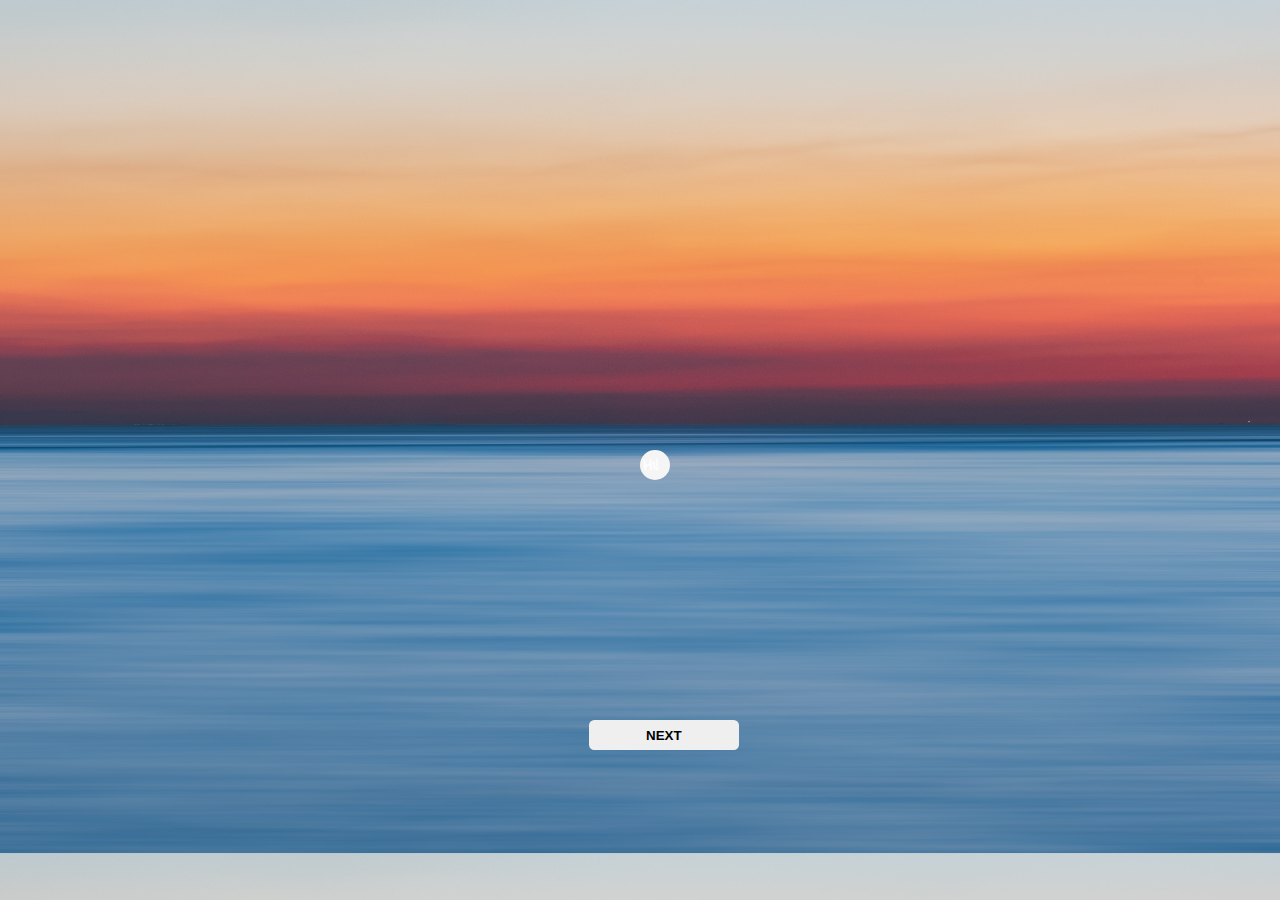
<file: templates/home.html>
<!DOCTYPE html>
<head>
    <title>SomeBuddy</title>
    <link rel="stylesheet" href="../static/css/index.css">
    <link rel="preconnect" href="https://fonts.googleapis.com">
    <link rel="preconnect" href="https://fonts.gstatic.com" crossorigin>
    <link href="https://fonts.googleapis.com/css2?family=Indie+Flower&display=swap" rel="stylesheet">
    <style>
        form{
            position: absolute;
            top: 75%;
            left: 50%;
            transform: translate(-50%, -50%);
            font-size: bold;
        }
    </style>
</head>
<html>
<body>
    <div class='outer'><h4>HI!</h4></div>
    <!-- <form action="" method="post"><label for="name">Would you like to name your buddy: <input type="text" id="buddy_name" name="buddy_name"></label>
        <button type="submit">Change</button>
    </form> -->
    <button type="button" class="nxt-btn"><a href="home" class="next-link">NEXT</a></button>
</body>
</html>
</file>
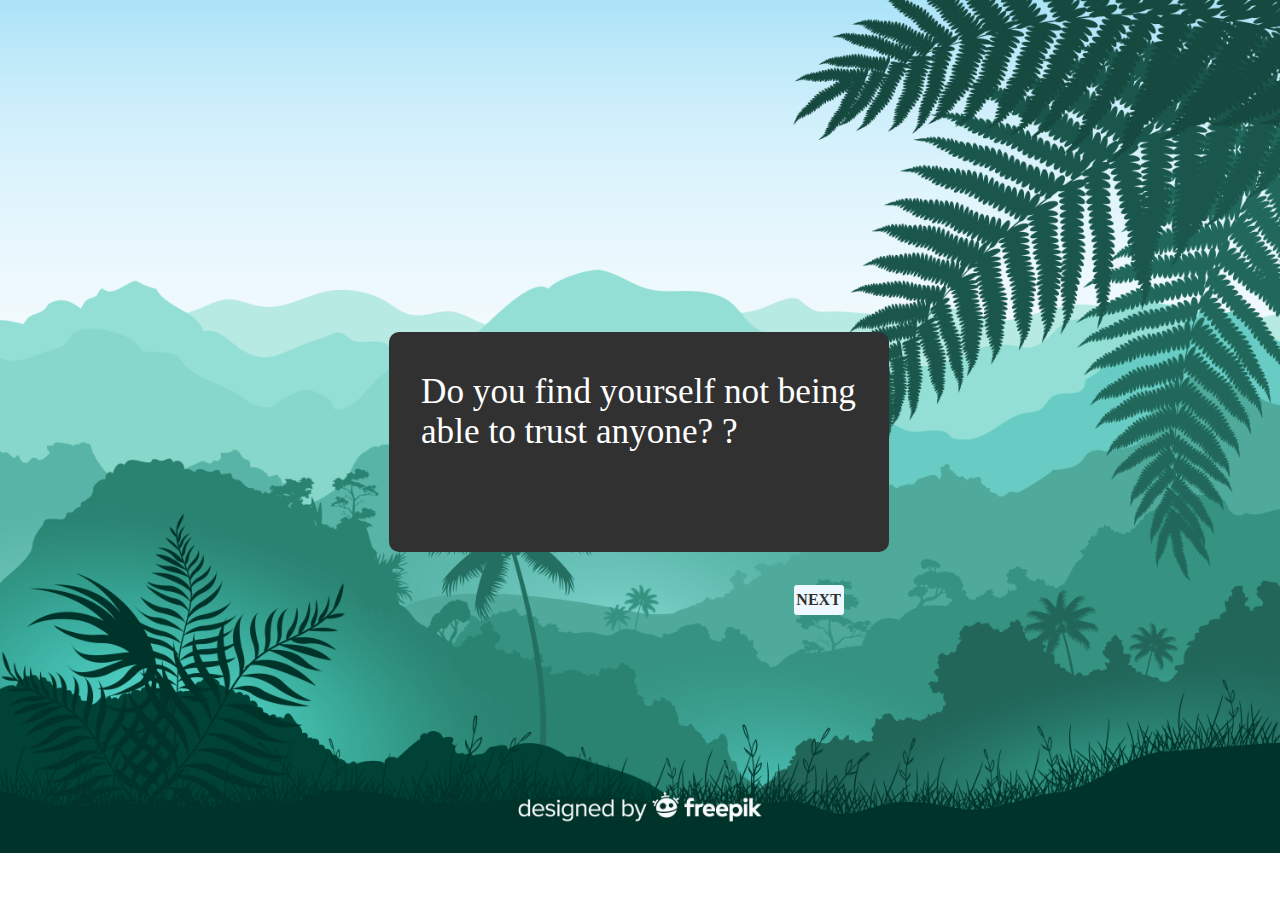
<file: templates/ques1.html>
<!DOCTYPE html>
<html lang="en">
<head>
    <meta charset="UTF-8">
    <meta http-equiv="X-UA-Compatible" content="IE=edge">
    <link rel="stylesheet" href="../static/css/card.css">
    <meta name="viewport" content="width=device-width, initial-scale=1.0">
    <title>SomeBuddy</title>
    <script src="https://ajax.googleapis.com/ajax/libs/jquery/3.2.1/jquery.min.js"></script>
    <style>
        body{
            background: url('../static/images/panoramic-view-foliage-tropical-forest-trees/2805830.jpg');
            background-size: cover;
            background-repeat: no-repeat;
        }
    </style>
    <script>
        $(document).ready(function(){
            $('input:checkbox').click(function() {
                $('input:checkbox').not(this).prop('checked', false);
            });
        });
        </script>
</head>
<body>
    <main>
        <form action="" method="post">
            
            <!--change-->
            <div class="container">
            <div class="flip">
                <div class="front">
                   <h1>Do you find yourself not being able to trust anyone? ? </hi>
                </div>
                <div class="back">
                   <h2>Your Answer:</h2>
                   <input type="checkbox" id="yes-opt" value="1" name="yes-opt" class="inputs">Yes <br>
                   <input type="checkbox" value="0" name="yes-opt" class="inputs">No <br>
                   <input type="checkbox" value="0.5" name="yes-opt" class="inputs">May Be <br>
                   <button type="submit" class="sub-btn" onClick="myFunction();">Submit</button>
                </div>
            </div>
        </div>
        </form>
        <a href="q2" class="next-link">NEXT</a>
    </main>
</body>
</html>
</file>
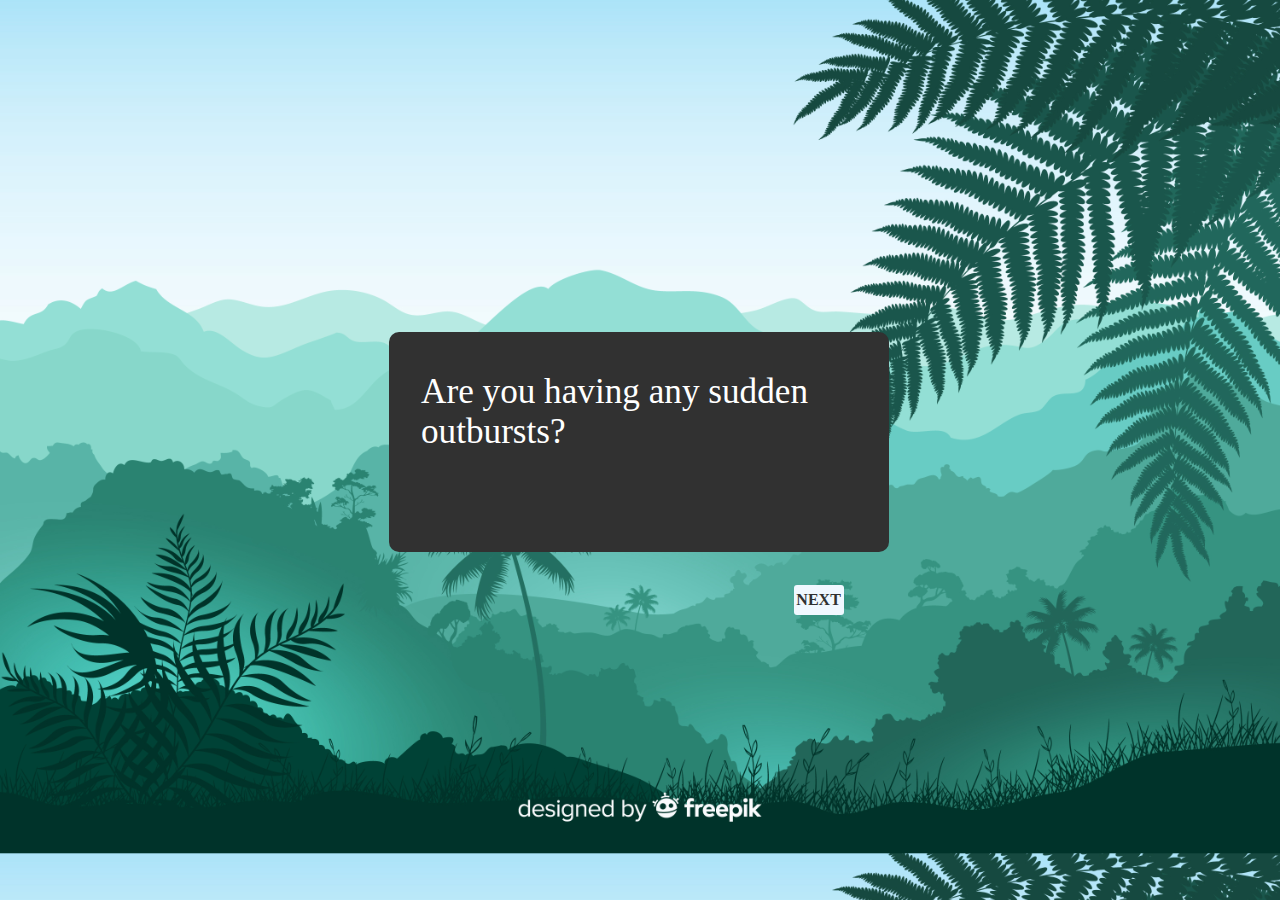
<file: templates/ques2.html>
<!DOCTYPE html>
<html lang="en">
<head>
    <meta charset="UTF-8">
    <meta http-equiv="X-UA-Compatible" content="IE=edge">
    <link rel="stylesheet" href="../static/css/card.css">
    <meta name="viewport" content="width=device-width, initial-scale=1.0">
    <title>SomeBuddy</title>
    <script src="https://ajax.googleapis.com/ajax/libs/jquery/3.2.1/jquery.min.js"></script>
    <style>
        body{
            background: url('../static/images/panoramic-view-foliage-tropical-forest-trees/2805830.jpg');
            background-size: cover;
        }
    </style>
    <script>
        $(document).ready(function(){
            $('input:checkbox').click(function() {
                $('input:checkbox').not(this).prop('checked', false);
            });
        });
        </script>
</head>
<body>
    <main>
        <form action="" method="post">
            
            <!--change-->
            <div class="container">
            <div class="flip">
                <div class="front">
                   <h1>Are you having any sudden outbursts? </hi>
                </div>
                <div class="back">
                   <h2>Your Answer:</h2>
                   <input type="checkbox" id="yes-opt" value="1" name="yes-opt" class="inputs">Yes <br>
                   <input type="checkbox" value="0" name="yes-opt" class="inputs">No <br>
                   <input type="checkbox" value="0.5" name="yes-opt" class="inputs">May Be <br>
                   <button type="submit" class="sub-btn">Submit</button>
                </div>
            </div>
        </div>
        </form>
        <a href="./q3" class="next-link">NEXT</a>
    </main>
</body>
</html>
</file>
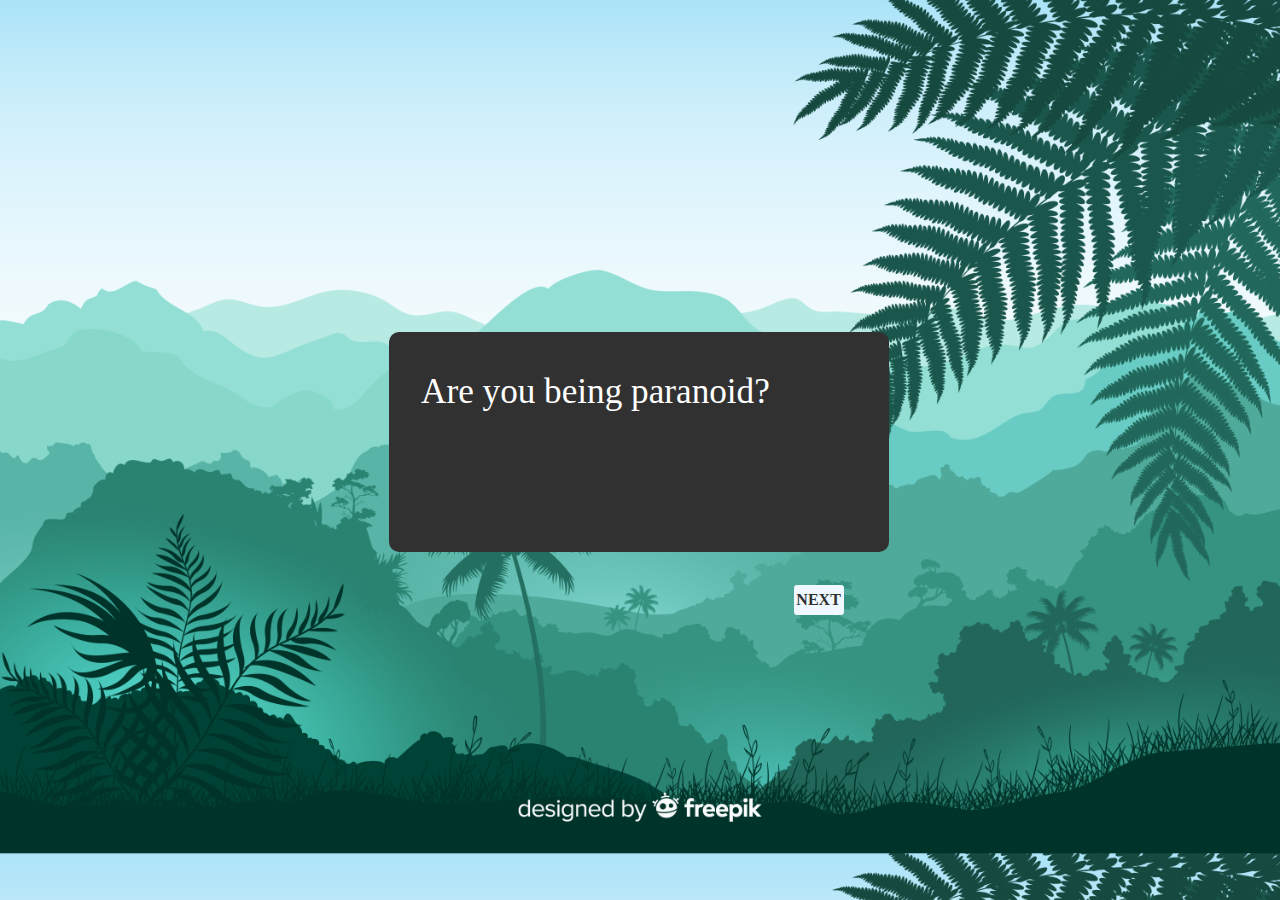
<file: templates/ques3.html>
<!DOCTYPE html>
<html lang="en">
<head>
    <meta charset="UTF-8">
    <meta http-equiv="X-UA-Compatible" content="IE=edge">
    <link rel="stylesheet" href="../static/css/card.css">
    <meta name="viewport" content="width=device-width, initial-scale=1.0">
    <title>SomeBuddy</title>
    <script src="https://ajax.googleapis.com/ajax/libs/jquery/3.2.1/jquery.min.js"></script>
    <style>
        body{
            background: url('../static/images/panoramic-view-foliage-tropical-forest-trees/2805830.jpg');
            background-size: cover;
        }
    </style>
    <script>
        $(document).ready(function(){
            $('input:checkbox').click(function() {
                $('input:checkbox').not(this).prop('checked', false);
            });
        });
        </script>
</head>
<body>
    <main>
        <form action="" method="post">
            
            <!--change-->
            <div class="container">
            <div class="flip">
                <div class="front">
                   <h1>Are you being paranoid?</hi>
                </div>
                <div class="back">
                   <h2>Your Answer:</h2>
                   <input type="checkbox" id="yes-opt" value="1" name="yes-opt" class="inputs">Yes <br>
                   <input type="checkbox" value="0" name="yes-opt" class="inputs">No <br>
                   <input type="checkbox" value="0.5" name="yes-opt" class="inputs">May Be <br>
                   <button type="submit" class="sub-btn">Submit</button>
                </div>
            </div>
        </div>
        </form>
        <a href="./q4" class="next-link">NEXT</a>
    </main>
</body>
</html>
</file>
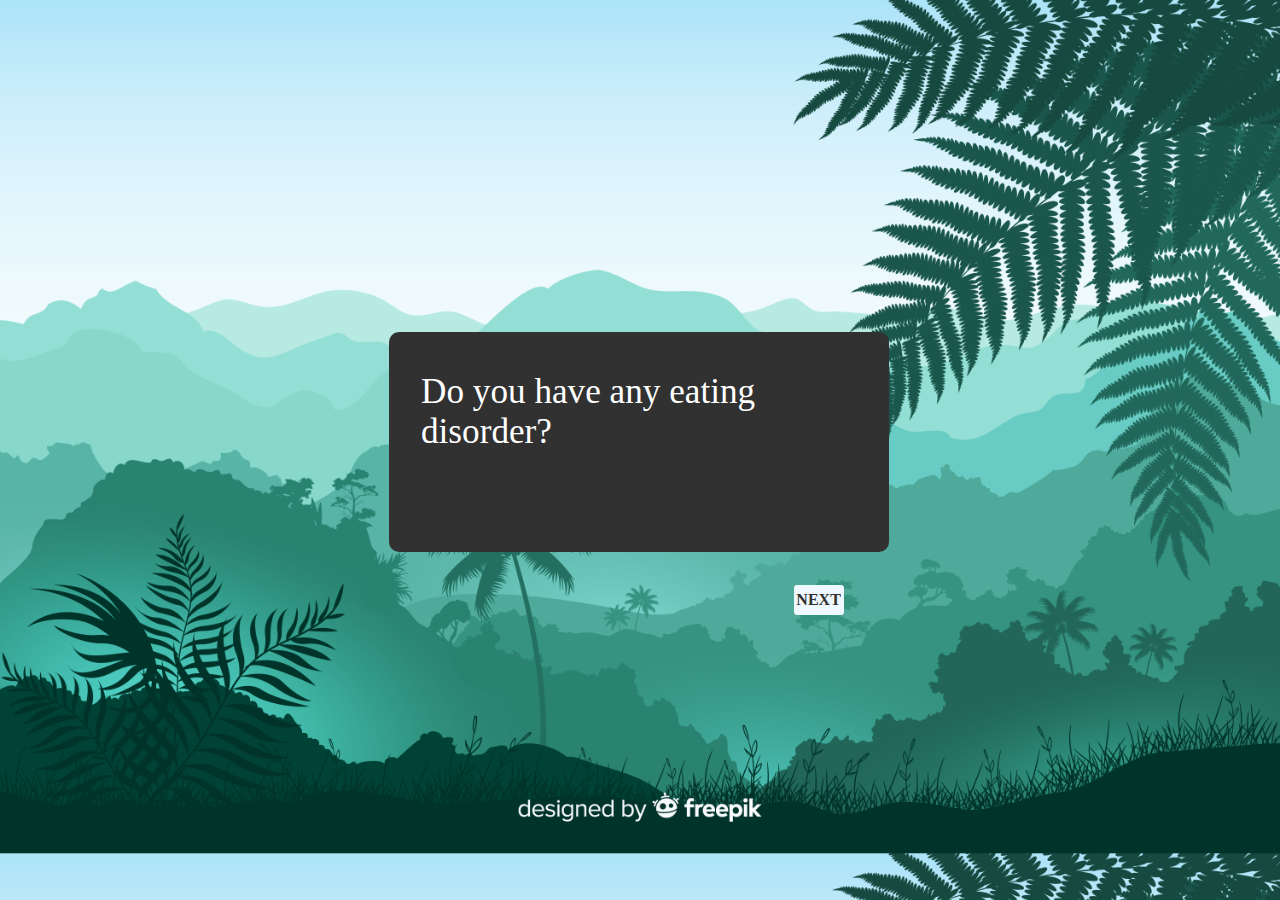
<file: templates/ques4.html>
<!DOCTYPE html>
<html lang="en">
<head>
    <meta charset="UTF-8">
    <meta http-equiv="X-UA-Compatible" content="IE=edge">
    <link rel="stylesheet" href="../static/css/card.css">
    <meta name="viewport" content="width=device-width, initial-scale=1.0">
    <title>SomeBuddy</title>
    <script src="https://ajax.googleapis.com/ajax/libs/jquery/3.2.1/jquery.min.js"></script>
    <style>
        body{
            background: url('../static/images/panoramic-view-foliage-tropical-forest-trees/2805830.jpg');
            background-size: cover;
        }
    </style>
    <script>
        $(document).ready(function(){
            $('input:checkbox').click(function() {
                $('input:checkbox').not(this).prop('checked', false);
            });
        });
        </script>
</head>
<body>
    <main>
        <form action="" method="post">
            
            <!--change-->
            <div class="container">
            <div class="flip">
                <div class="front">
                   <h1>Do you have any eating disorder? </hi>
                </div>
                <div class="back">
                   <h2>Your Answer:</h2>
                   <input type="checkbox" id="yes-opt" value="1" name="yes-opt" class="inputs">Yes <br>
                   <input type="checkbox" value="0" name="yes-opt" class="inputs">No <br>
                   <input type="checkbox" value="0.5" name="yes-opt" class="inputs">May Be <br>
                   <button type="submit" class="sub-btn">Submit</button>
                </div>
            </div>
        </div>
        </form>
        <a href="./q5" class="next-link">NEXT</a>
    </main>
</body>
</html>
</file>
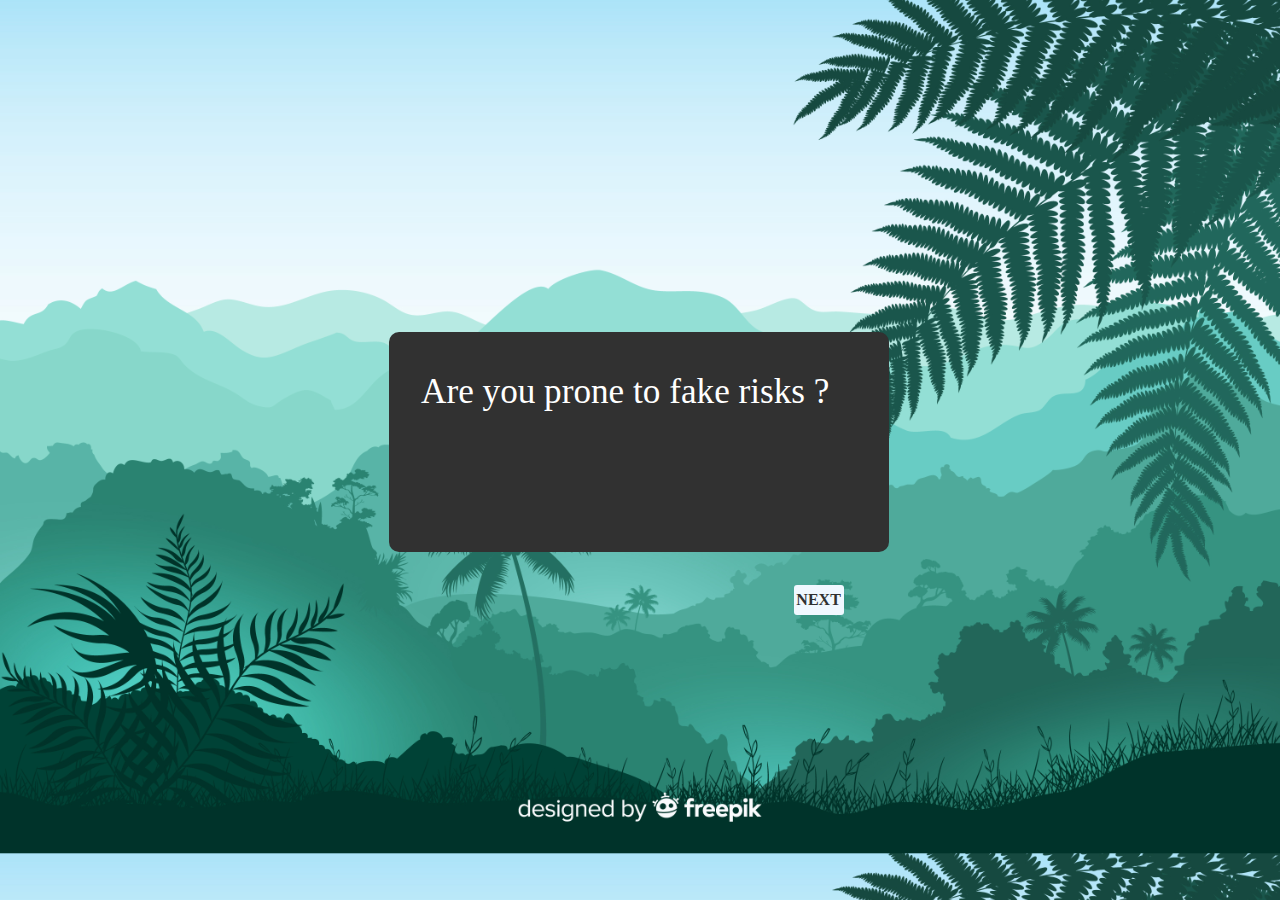
<file: templates/ques5.html>
<!DOCTYPE html>
<html lang="en">
<head>
    <meta charset="UTF-8">
    <meta http-equiv="X-UA-Compatible" content="IE=edge">
    <link rel="stylesheet" href="../static/css/card.css">
    <meta name="viewport" content="width=device-width, initial-scale=1.0">
    <title>SomeBuddy</title>
    <script src="https://ajax.googleapis.com/ajax/libs/jquery/3.2.1/jquery.min.js"></script>
    <style>
        body{
            background: url('../static/images/panoramic-view-foliage-tropical-forest-trees/2805830.jpg');
            background-size: cover;
        }
    </style>
    <script>
        $(document).ready(function(){
            $('input:checkbox').click(function() {
                $('input:checkbox').not(this).prop('checked', false);
            });
        });
        </script>
</head>
<body>
    <main>
        <form action="" method="post">
            
            <!--change-->
            <div class="container">
            <div class="flip">
                <div class="front">
                   <h1>Are you prone to fake risks ? </hi>
                </div>
                <div class="back">
                   <h2>Your Answer:</h2>
                   <input type="checkbox" id="yes-opt" value="1" name="yes-opt" class="inputs">Yes <br>
                   <input type="checkbox" value="0" name="yes-opt" class="inputs">No <br>
                   <input type="checkbox" value="0.5" name="yes-opt" class="inputs">May Be <br>
                   <button type="submit" class="sub-btn">Submit</button>
                </div>
            </div>
        </div>
        </form>
        <a href="./q6" class="next-link">NEXT</a>
    </main>
</body>
</html>
</file>
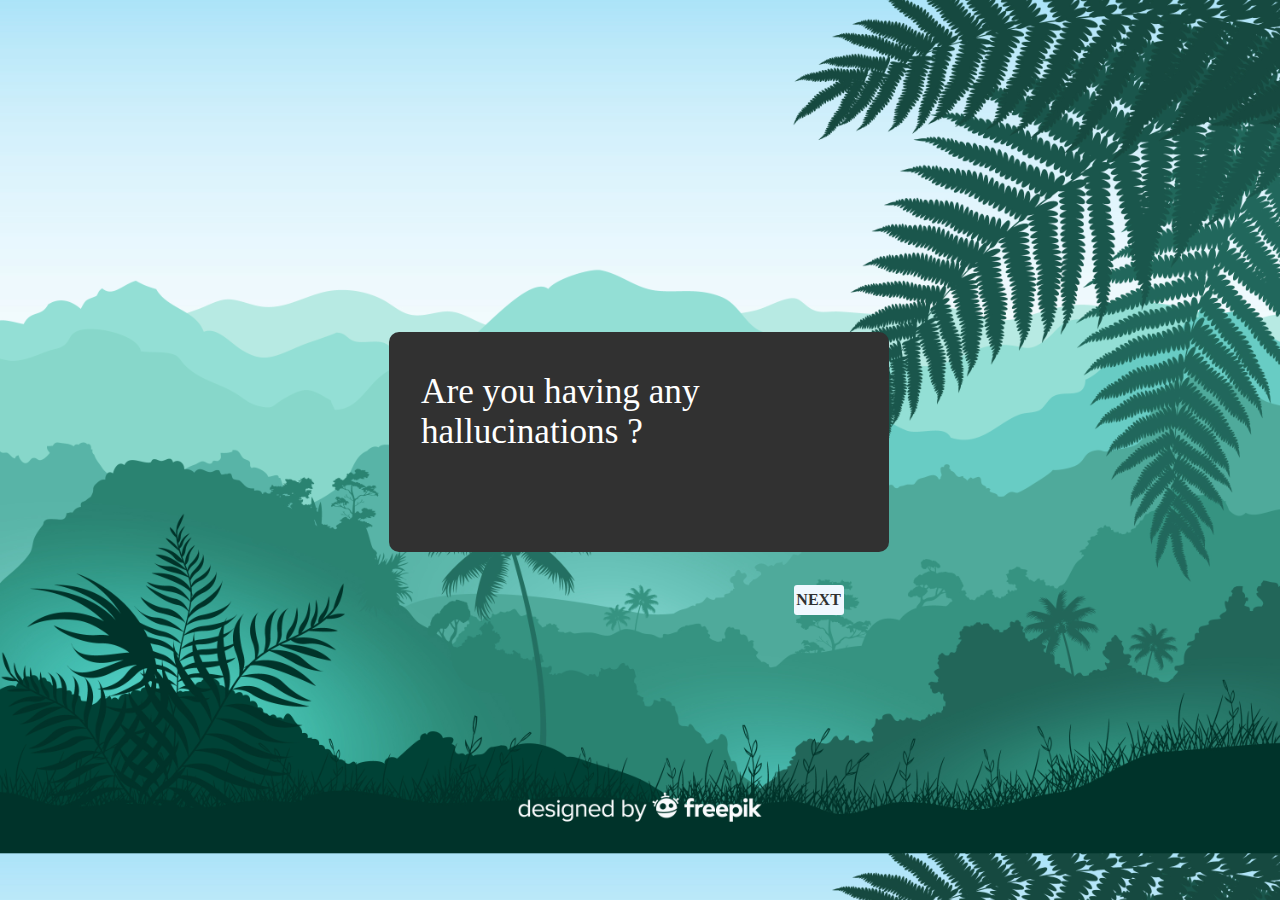
<file: templates/ques6.html>
<!DOCTYPE html>
<html lang="en">
<head>
    <meta charset="UTF-8">
    <meta http-equiv="X-UA-Compatible" content="IE=edge">
    <link rel="stylesheet" href="../static/css/card.css">
    <meta name="viewport" content="width=device-width, initial-scale=1.0">
    <title>SomeBuddy</title>
    <script src="https://ajax.googleapis.com/ajax/libs/jquery/3.2.1/jquery.min.js"></script>
    <style>
        body{
            background: url('../static/images/panoramic-view-foliage-tropical-forest-trees/2805830.jpg');
            background-size: cover;
        }
    </style>
    <script>
        $(document).ready(function(){
            $('input:checkbox').click(function() {
                $('input:checkbox').not(this).prop('checked', false);
            });
        });
        </script>
</head>
<body>
    <main>
        <form action="" method="post">
            
            <!--change-->
            <div class="container">
            <div class="flip">
                <div class="front">
                   <h1> Are you having any hallucinations ? </hi>
                </div>
                <div class="back">
                   <h2>Your Answer:</h2>
                   <input type="checkbox" id="yes-opt" value="1" name="yes-opt" class="inputs">Yes <br>
                   <input type="checkbox" value="0" name="yes-opt" class="inputs">No <br>
                   <input type="checkbox" value="0.5" name="yes-opt" class="inputs">May Be <br>
                   <button type="submit" class="sub-btn">Submit</button>
                </div>
            </div>
        </div>
        </form>
        <a href="./q7"  class="next-link">NEXT</a>
    </main>
</body>
</html>
</file>
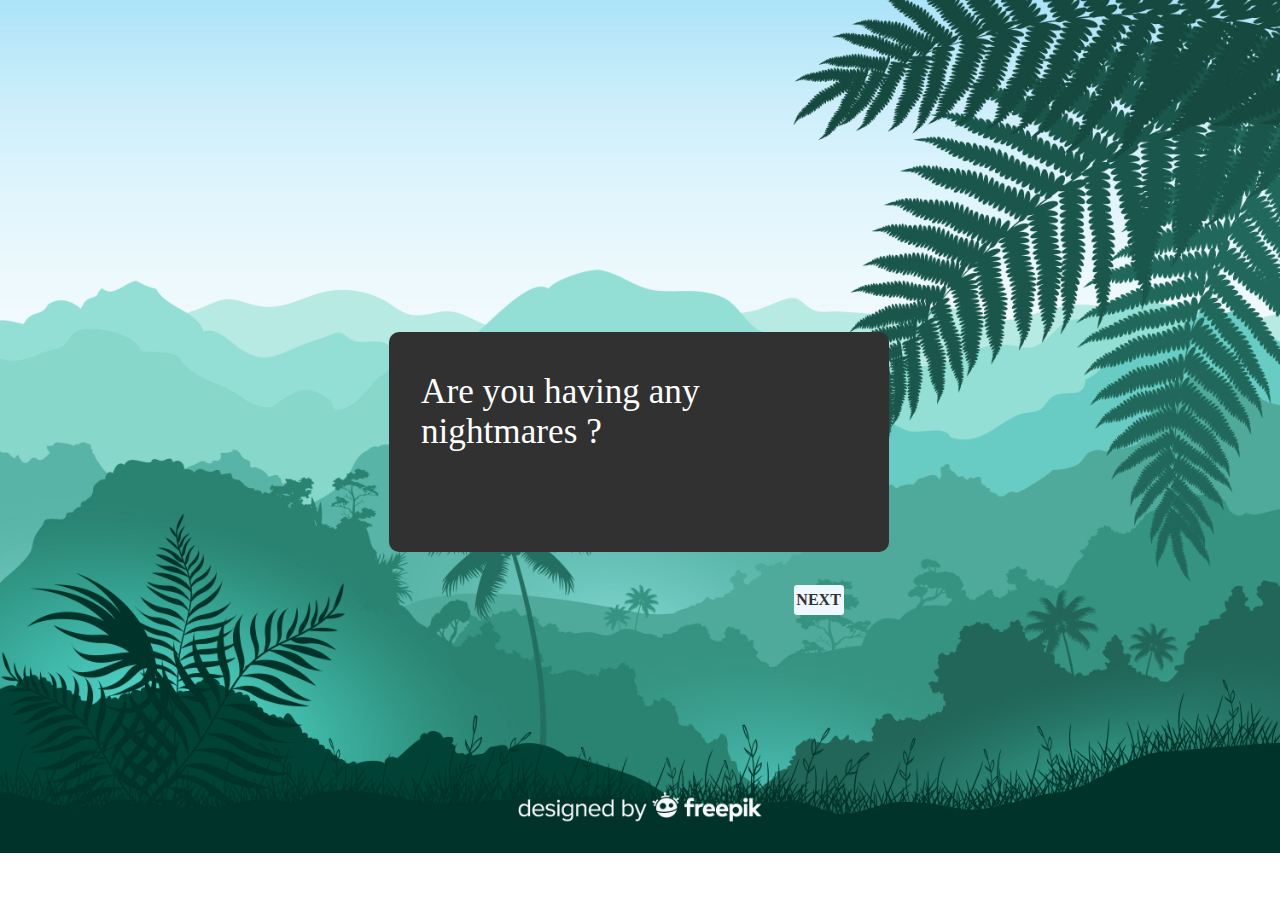
<file: templates/ques7.html>
<!DOCTYPE html>
<html lang="en">
<head>
    <meta charset="UTF-8">
    <meta http-equiv="X-UA-Compatible" content="IE=edge">
    <link rel="stylesheet" href="../static/css/card.css">
    <meta name="viewport" content="width=device-width, initial-scale=1.0">
    <title>SomeBuddy</title>
    <script src="https://ajax.googleapis.com/ajax/libs/jquery/3.2.1/jquery.min.js"></script>
    <style>
        body{
            background: url('../static/images/panoramic-view-foliage-tropical-forest-trees/2805830.jpg');
            background-size: cover;
            background-repeat: no-repeat;
        }
    </style>
    <script>
        $(document).ready(function(){
            $('input:checkbox').click(function() {
                $('input:checkbox').not(this).prop('checked', false);
            });
        });
        </script>
</head>
<body>
    <main>
        <form action="" method="post">
            
            <!--change-->
            <div class="container">
            <div class="flip">
                <div class="front">
                   <h1>Are you having any nightmares ? </hi>
                </div>
                <div class="back">
                   <h2>Your Answer:</h2>
                   <input type="checkbox" id="yes-opt" value="1" name="yes-opt" class="inputs">Yes <br>
                   <input type="checkbox" value="0" name="yes-opt" class="inputs">No <br>
                   <input type="checkbox" value="0.5" name="yes-opt" class="inputs">May Be <br>
                   <button type="submit" class="sub-btn">Submit</button>
                </div>
            </div>
        </div>
        </form>
        <a href="/result" class="next-link">NEXT</a>
    </main>
</body>
</html>
</file>
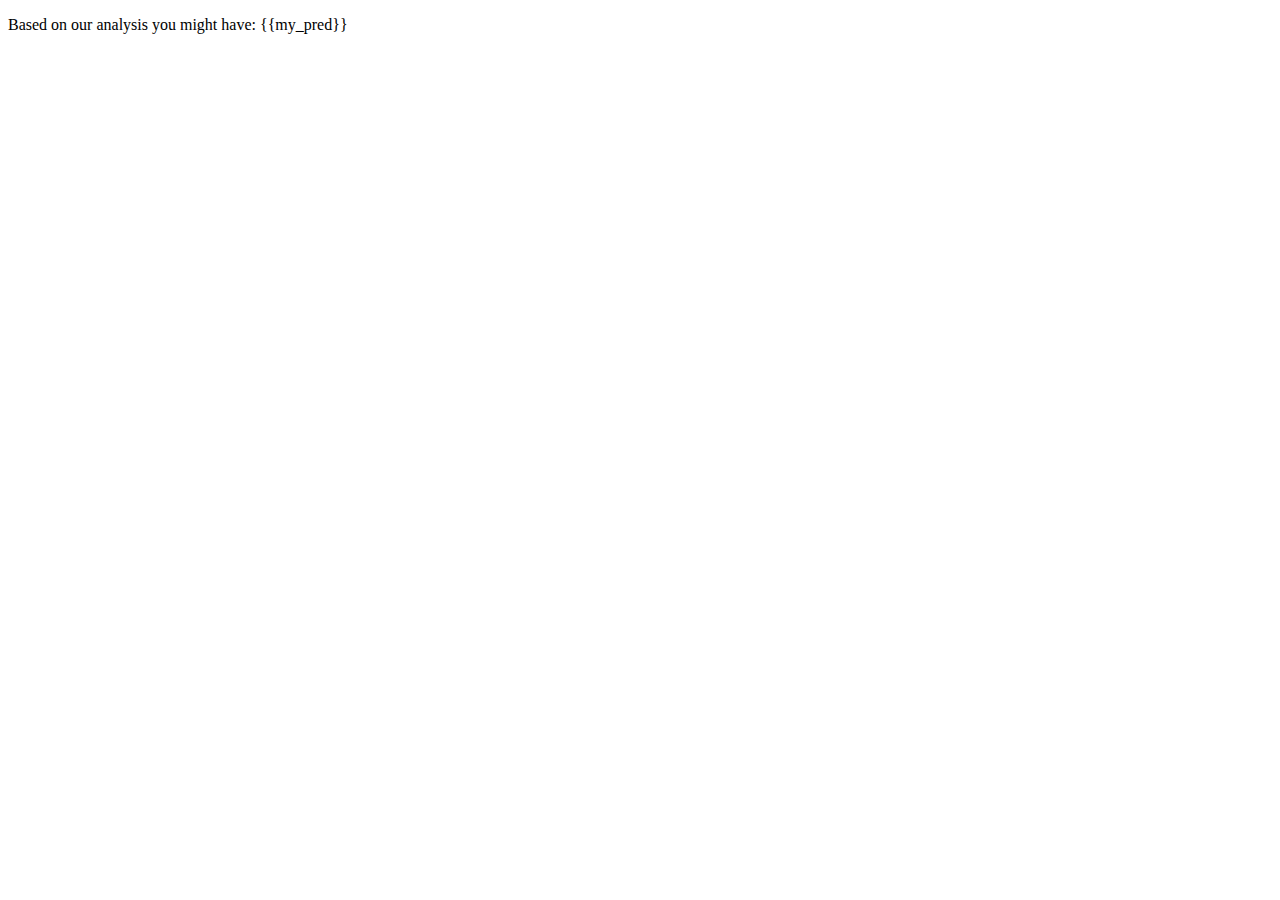
<file: templates/result.html>
<!DOCTYPE html>
<html lang="en">
<head>
    <meta charset="UTF-8">
    <meta http-equiv="X-UA-Compatible" content="IE=edge">
    <meta name="viewport" content="width=device-width, initial-scale=1.0">
    <title>Result</title>
</head>
<body>
    <p>Based on our analysis you might have: {{my_pred}}</p>
</body>
</html>
</file>
<file: static/css/index.css>
/**.arrow {
    box-sizing: border-box;
    height: 5vw;
    width: 5vw;
    border-style: solid;
    border-color: white;
    border-width: 0px 1px 1px 0px;
    transform: rotate(45deg);
    transition: border-width 150ms ease-in-out;
    position: absolute;
    top: 70%;
    left: 48%;
    animation: 3s arrowani;
  }
  
  .arrow:hover {
    border-bottom-width: 4px;
    border-right-width: 4px;
  }

  @keyframes arrowani{
    0%{
        color: transparent;
    }
    100%{
        color: black;
    }
}**/


  body{
    background: url('../images/pexels-abdullah-ghatasheh-1631677.jpg');
    background-size: cover;
    font-family: 'Indie Flower', cursive;
}



.outer{
width: 30px;
height: 30px;
background-color: #f5f5f5;
border-radius: 50%;
animation: 5s myani;
position: absolute;
top: 50%;
left: 50%;
color: white;
}
h4{
position: relative;
top: -5px;
left: 60%;
transform: translate(-50%, -50%);
}
.next-link{
color: black;
text-decoration: none;

}
@keyframes myani{
0%{
  color: #f5f5f5;
}
50%{
  color: #f5f5f5;
}
100%{
  transform: scale(8);
  box-shadow: 1px 1px 20px white;
  color: black;
  display: block;
}

}

.nxt-btn{
  position: absolute;
  top: 80%;
  left: 46%;
  height: 30px;
  width: 150px;
  cursor: pointer;
  border: none;
  border-radius: 0.4em;
  font-weight: bold;
}
</file>
<file: static/css/card.css>
.container{
    position: absolute;
    top: 50%;
    left: 50%;
    transform: translate(-50%, -50%);
  
}

body{
	background: url('../static/images/panoramic-view-foliage-tropical-forest-trees/2805830.jpg');
	background-size: cover;
	background-repeat: no-repeat;
}

/**Change**/
@import url('https://fonts.googleapis.com/css?family=Roboto+Mono');
 * {
	 box-sizing: border-box;
	 font-weight: normal;
}
 /**body {
	 color: #555;
	 background: #222;
	 text-align: center;
	 font-family: 'Roboto Mono';
	 padding: 1em;
}**/
 h1 {
	 font-size: 2.2em;
}
 .flip {
	 position: relative;
}
 .flip > .front, .flip > .back {
	 display: block;
	 transition-timing-function: cubic-bezier(0.175, 0.885, 0.32, 1.275);
	 transition-duration: 0.5s;
	 transition-property: transform, opacity;
}
 .flip > .front {
	 transform: rotateY(0deg);
}
 .flip > .back {
	 position: absolute;
	 opacity: 0;
	 top: 0px;
	 left: 0px;
	 width: 100%;
	 height: 100%;
	 transform: rotateY(-180deg);
}
 .flip:hover > .front {
	 transform: rotateY(180deg);
}
 .flip:hover > .back {
	 opacity: 1;
	 transform: rotateY(0deg);
}
 .flip.flip-vertical > .back {
	 transform: rotateX(-180deg);
}
 .flip.flip-vertical:hover > .front {
	 transform: rotateX(180deg);
}
 .flip.flip-vertical:hover > .back {
	 transform: rotateX(0deg);
}
 .flip {
	 position: relative;
	 display: inline-block;
	 margin-right: 2px;
	 margin-bottom: 1em;
	 width: 500px;
     
}
 .flip > .front, .flip > .back {
	 display: block;
	 color: white;
	 width: inherit;
	 background-size: cover !important;
	 background-position: center !important;
	 height: 220px;
	 padding: 1em 2em;
	 background: #313131;
	 border-radius: 10px;
}
 .flip > .front p, .flip > .back p {
	 font-size: 0.9125rem;
	 line-height: 160%;
	 color: #999;
}
 .text-shadow {
	 text-shadow: 1px 1px rgba(0, 0, 0, 0.04), 2px 2px rgba(0, 0, 0, 0.04), 3px 3px rgba(0, 0, 0, 0.04), 4px 4px rgba(0, 0, 0, 0.04), 0.125rem 0.125rem rgba(0, 0, 0, 0.04), 6px 6px rgba(0, 0, 0, 0.04), 7px 7px rgba(0, 0, 0, 0.04), 8px 8px rgba(0, 0, 0, 0.04), 9px 9px rgba(0, 0, 0, 0.04), 0.3125rem 0.3125rem rgba(0, 0, 0, 0.04), 11px 11px rgba(0, 0, 0, 0.04), 12px 12px rgba(0, 0, 0, 0.04), 13px 13px rgba(0, 0, 0, 0.04), 14px 14px rgba(0, 0, 0, 0.04), 0.625rem 0.625rem rgba(0, 0, 0, 0.04), 16px 16px rgba(0, 0, 0, 0.04), 17px 17px rgba(0, 0, 0, 0.04), 18px 18px rgba(0, 0, 0, 0.04), 19px 19px rgba(0, 0, 0, 0.04), 1.25rem 1.25rem rgba(0, 0, 0, 0.04);
}
 

.next-link{
	position: absolute;
	top: 65%;
	left: 62%;
	height: 30px;
	width: 50px;
	border-radius: 3px;
	text-align: center;
	line-height: 30px;
	background-color: aliceblue;
	color: #313131;
	text-decoration: none;
	font-weight: bold;
}



input.inputs {
	width: 20px;
	height: 20px;
	margin: 5px;
	cursor: pointer;
}

.sub-btn{
	cursor: pointer;
	height: 35px;
	width: 150px;
	border-radius: 0.65em;
	background-color: #5FD068;
}

.sub-btn:hover{
	background-color: #95dfc8;
}
</file>
